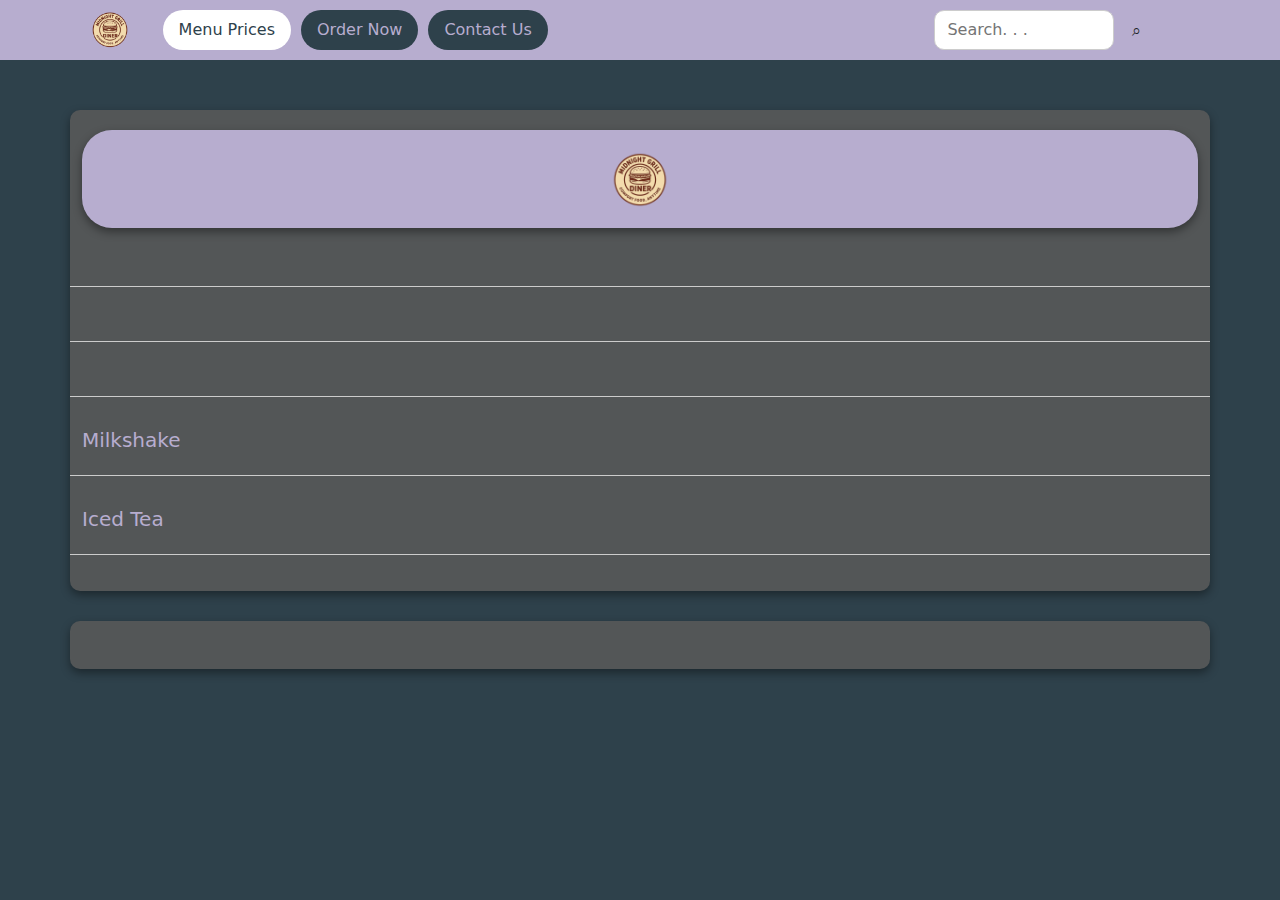
<file: index.html>
<!DOCTYPE html>
<html lang="en">
<head>
    <title>Q1 PROJECT</title>
    <link rel="stylesheet" type="text/css" href="style.css">
    <!-- external css -->

    <link rel="stylesheet" href="https://pyscript.net/releases/2025.7.3/core.css" />
    <script type="module" src="https://pyscript.net/releases/2025.7.3/core.js"></script>
    <!-- python link-->

    <link href="https://cdn.jsdelivr.net/npm/bootstrap@5.3.3/dist/css/bootstrap.min.css" rel="stylesheet">
    <script src="https://cdn.jsdelivr.net/npm/bootstrap@5.3.3/dist/js/bootstrap.bundle.min.js"></script>
    <!-- bootstrap link -->

    <link rel="preconnect" href="https://fonts.googleapis.com">
	<link rel="preconnect" href="https://fonts.gstatic.com" crossorigin>
	<link href="https://fonts.googleapis.com/css2?family=Abril+Fatface&family=Akaya+Kanadaka&family=Alkatra:wght@400..700&family=Audiowide&family=Bokor&family=Bree+Serif&family=Chakra+Petch:ital,wght@0,300;0,400;0,500;0,600;0,700;1,300;1,400;1,500;1,600;1,700&family=Cookie&family=DynaPuff:wght@400..700&family=Eagle+Lake&family=Edu+AU+VIC+WA+NT+Pre:wght@400..700&family=Great+Vibes&family=Lexend+Giga:wght@100..900&family=Madimi+One&family=Nanum+Myeongjo&family=Playfair+Display:ital,wght@0,400..900;1,400..900&family=Playwrite+AU+SA:wght@100..400&family=Playwrite+GB+S:ital,wght@0,100..400;1,100..400&family=Quantico:ital,wght@0,400;0,700;1,400;1,700&family=Silkscreen:wght@400;700&family=VT323&display=swap" rel="stylesheet">
    <!-- google fonts link -->

</head>
<body>
    <div class="navb">
        <ul class="nav nav-pills mx-auto">
            <li class="nav-item ">
                <img src="diner.png" class="logo"> 
            </li>

            <li class="nav-item ">
                <a class="nav-link" id="activepill" href="index.html">Menu Prices</a>
            </li>

            <li class="nav-item ">
                <a class="nav-link" href="order/index.html">Order Now</a>
            </li>

            <li class="nav-item ">
                <a class="nav-link" href="contactus/index.html">Contact Us</a>
            </li>

            <form action="/search" method="get">
                <input type="search" class="search" placeholder=" Search. . ." name="query">
                <button type="submit" class="btn subtn">⌕</button>
            </form>
        </ul>
    </div>
    <!-- navbar -->

    <div class="container">
        <div class="container" id="header">
            <img src="diner.png" id="img">

            <h1 id="name"></h1>
            <h4 id="owner"></h4>
            <h4 id="year"></h4>
        </div>

        <div class="row mb-3">
            <div class="col-md-6">
                <h5 id="item1"></h5>
            </div>

            <div class="two col-md-6">
                <h5 id="price1"></h5>
            </div>
        </div>

        <div class="row mb-3">
            <div class="col-md-6">
                <h5 id="item2"></h5>
            </div>

            <div class="two col-md-6">
                <h5 id="price2"></h5>
            </div>
        </div>

        <div class="row mb-3">
            <div class="col-md-6">
                <h5 id="item3"></h5>
            </div>

            <div class="two col-md-6">
                <h5 id="price3"></h5>
            </div>
        </div>

        <div class="row mb-3">
            <div class="col-md-6">
                <h5 id="item4">Milkshake</h5>
            </div>

            <div class="two col-md-6">
                <h5 id="price4"></h5>
            </div>
        </div>

        <div class="row mb-3">
            <div class="col-md-6">
                <h5 id="item5">Iced Tea</h5>
            </div>

            <div class="two col-md-6">
                <h5 id="price5"></h5>
            </div>
        </div>
    </div>    

    <div class="container">
        <h6 id="hours"></h6>
    </div>

    <py-script src="main.py"></py-script>
</body>
</html>
</file>
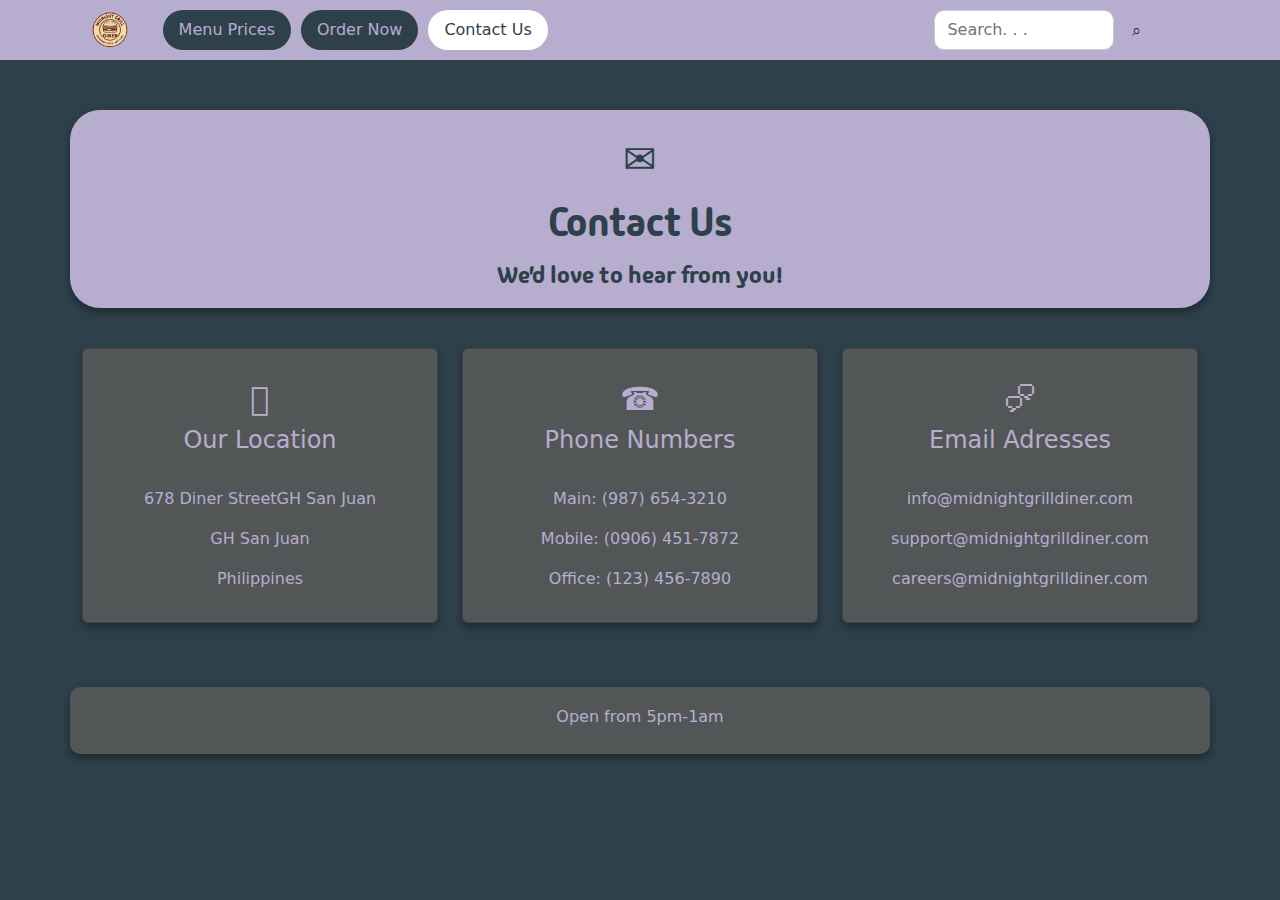
<file: contactus/index.html>
<!DOCTYPE html>
<html lang="en">
<head>
    <title>Q1 PROJECT</title>
    <link rel="stylesheet" type="text/css" href="style.css">
    <!-- external css -->

    <link rel="stylesheet" href="https://pyscript.net/releases/2025.7.3/core.css" />
    <script type="module" src="https://pyscript.net/releases/2025.7.3/core.js"></script>
    <!-- python link-->

    <link href="https://cdn.jsdelivr.net/npm/bootstrap@5.3.3/dist/css/bootstrap.min.css" rel="stylesheet">
    <script src="https://cdn.jsdelivr.net/npm/bootstrap@5.3.3/dist/js/bootstrap.bundle.min.js"></script>
    <!-- bootstrap link -->

    <link rel="preconnect" href="https://fonts.googleapis.com">
	<link rel="preconnect" href="https://fonts.gstatic.com" crossorigin>
	<link href="https://fonts.googleapis.com/css2?family=Abril+Fatface&family=Akaya+Kanadaka&family=Alkatra:wght@400..700&family=Audiowide&family=Bokor&family=Bree+Serif&family=Chakra+Petch:ital,wght@0,300;0,400;0,500;0,600;0,700;1,300;1,400;1,500;1,600;1,700&family=Cookie&family=DynaPuff:wght@400..700&family=Eagle+Lake&family=Edu+AU+VIC+WA+NT+Pre:wght@400..700&family=Great+Vibes&family=Lexend+Giga:wght@100..900&family=Madimi+One&family=Nanum+Myeongjo&family=Playfair+Display:ital,wght@0,400..900;1,400..900&family=Playwrite+AU+SA:wght@100..400&family=Playwrite+GB+S:ital,wght@0,100..400;1,100..400&family=Quantico:ital,wght@0,400;0,700;1,400;1,700&family=Silkscreen:wght@400;700&family=VT323&display=swap" rel="stylesheet">
    <!-- google fonts link -->

</head>
<body>
    <div class="navb">
        <ul class="nav nav-pills mx-auto">
            <li class="nav-item ">
                <img src="diner.png" class="logo"> 
            </li>

            <li class="nav-item ">
                <a class="nav-link" href="../index.html">Menu Prices</a>
            </li>

            <li class="nav-item ">
                <a class="nav-link" href="../order">Order Now</a>
            </li>

            <li class="nav-item ">
                <a class="nav-link" id="activepill" href="../contactus">Contact Us</a>
            </li>

            <form action="/search" method="get">
                <input type="search" class="search" placeholder=" Search. . ." name="query">
                <button type="submit" class="btn subtn">⌕</button>
            </form>
        </ul>
    </div>
    <!-- navbar -->

    <div class="container" id="header">
        <h1 id="envelope">✉︎</h1>
        <h1 id="title">Contact Us</h1>
        <h4>We'd love to hear from you!</h4>
    </div>

    <div class="container" id="contact">
    <div class="row">
        <div class="col-sm-4 mb-4">
		    <div class="card" id="top">
			<div class="card-body">
            <h2>𖡡</h2>
			<h4 class="card-title">Our Location</h4>
            <br>
			<p class="card-text">678 Diner StreetGH San Juan</p>
            <p class="card-text">GH San Juan</p>
            <p class="card-text">Philippines</p>
		    </div>
            </div>
        </div>

        <div class="col-sm-4 mb-4">
		    <div class="card" id="top">
			<div class="card-body">
            <h2>☎︎</h2>
            <h4 class="card-title">Phone Numbers</h4>
            <br>
			<p class="card-text">Main: (987) 654-3210</p>
            <p class="card-text">Mobile: (0906) 451-7872</p>
            <p class="card-text">Office: (123) 456-7890</p>
		    </div>
            </div>
        </div>

        <div class="col-sm-4 mb-4">
		    <div class="card" id="top">
			<div class="card-body">
            <h2>🗪</h2>
			<h4 class="card-title">Email Adresses</h4>
            <br>
			<p class="card-text">info@midnightgrilldiner.com</p>
            <p class="card-text">support@midnightgrilldiner.com</p>
            <p class="card-text">careers@midnightgrilldiner.com</p>
		    </div>
            </div>
        </div>
	</div>
    </div> 

    <div class="container" id="hours">
        <h6>Open from 5pm-1am</h6>
    </div>

</body>
</html>
</file>
<file: style.css>
body {
    background-color: #2E414B !important;
}

.navb {
	top: 0;
	background-color: #B7ADCF;
	width: 100%;
    margin-bottom: 50px;
	padding: 10px;
	padding-left: 7%;
	padding-right: 7%;
	z-index: 9999;
}

.navb form {
	margin-left: auto;
}

.nav-item {
	border-radius: 20px;
	margin-right: 3px;
}

.nav-link {
    background-color: #2E414B !important; 
    border-radius: 100px !important; 
    color: #B7ADCF !important;
    margin-right: 7px;
}

#activepill {
    background-color: #ffffff !important; 
    border-radius: 100px !important; 
    color: #2E414B !important;
}


input, select {
    width: 70%;
    padding: 7px;
    border: 1px solid #ccc;
    border-radius: 10px;
}

.logo {
    display: block;
    margin: auto;
    width: 40px;
    margin-right: 30px;
}

#img {
    display: block;
    margin: auto;
    padding-top: 10px;
    width: 60px;
}

.container {
    background-color: #535657;
    padding: 20px;
    border-radius: 10px;
    width: 80%;
    box-shadow: 0px 4px 10px rgba(0, 0, 0, 0.4);
    margin-bottom: 30px;
}

#header {
    text-align: center;
    color: #2E414B;
    background-color: #B7ADCF;
    padding: 10px;
    border-radius: 30px;
    font-family: "Madimi One", serif;
    font-weight: 400;
    font-style: normal;
    box-shadow: 0px 4px 10px rgba(0, 0, 0, 0.4);
    margin-bottom: 20px;
}

.col-md-6 {
    border-bottom: 1px solid #ccc;
    padding: 15px;
    color: #B7ADCF;
}

.two {
    text-align: right;
}

h6 {
    text-align: center;
    color: #B7ADCF !important;
}
</file>
<file: contactus/style.css>
body {
    background-color: #2E414B !important;
}

.navb {
	top: 0;
	background-color: #B7ADCF;
	width: 100%;
    margin-bottom: 50px;
	padding: 10px;
	padding-left: 7%;
	padding-right: 7%;
	z-index: 9999;
}

.navb form {
	margin-left: auto;
}

.nav-item {
	border-radius: 20px;
	margin-right: 3px;
}

.nav-link {
    background-color: #2E414B !important; 
    border-radius: 100px !important; 
    color: #B7ADCF !important;
    margin-right: 7px;
}

#activepill {
    background-color: #ffffff !important; 
    border-radius: 100px !important; 
    color: #2E414B !important;
}

#envelope {
    margin-top: 15px;
    margin-bottom: 15px;
}

#title {
    margin-bottom: 15px;
}


input, select {
    width: 70%;
    padding: 7px;
    border: 1px solid #ccc;
    border-radius: 10px;
}

.logo {
    display: block;
    margin: auto;
    width: 40px;
    margin-right: 30px;
}

#img {
    display: block;
    margin: auto;
    padding-top: 10px;
    width: 60px;
}

#header {
    text-align: center;
    color: #2E414B;
    background-color: #B7ADCF;
    padding: 10px;
    border-radius: 30px;
    font-family: "Madimi One", serif;
    font-weight: 400;
    font-style: normal;
    box-shadow: 0px 4px 10px rgba(0, 0, 0, 0.4);
    margin-bottom: 40px;
}

.card {
    padding: 15px;
    background-color: #535657 !important;
    text-align: center;
    box-shadow: 0px 4px 10px rgba(0, 0, 0, 0.4);
    color: #B7ADCF !important;
    margin-bottom: 40px;
}

.two {
    text-align: right;
}

h6 {
    text-align: center;
    color: #B7ADCF !important;
}

#hours {
    background-color: #535657;
    padding: 20px;
    border-radius: 10px;
    width: 100%;
    box-shadow: 0px 4px 10px rgba(0, 0, 0, 0.4);
    margin-bottom: 30px;
}
</file>
